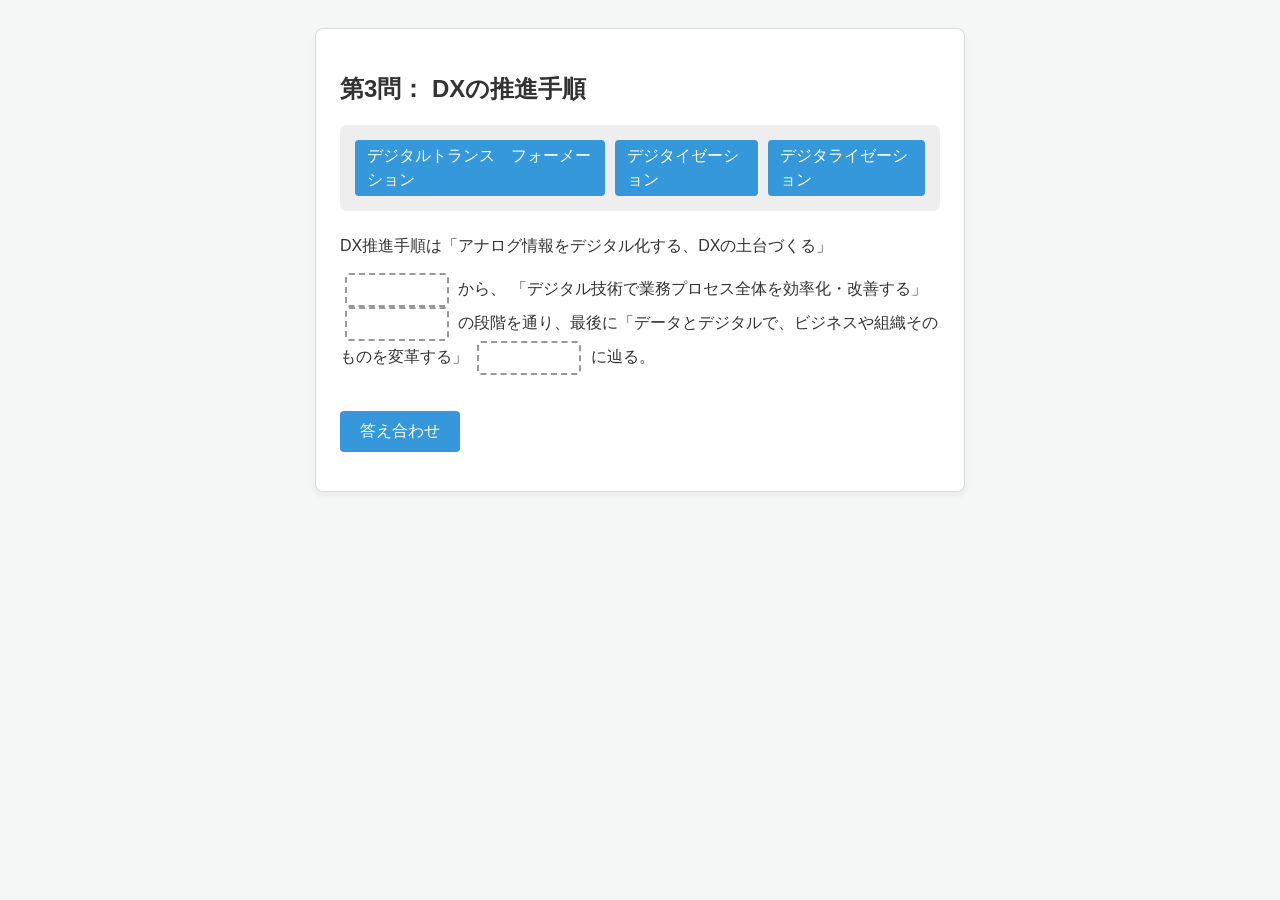
<file: fe_proj/question00.html>
<!DOCTYPE html>
<html lang="ja">
<head>
    <meta charset="UTF-8">
    <title>ドラッグ＆ドロップ穴埋めクイズ</title>
    <link rel="stylesheet" href="style.css" />
    <style>
        /* 単語チップのエリア 　*/
        .word-bank {
            display: flex;
            gap: 10px;
            margin-bottom: 25px;
            padding: 15px;
            background: #eee;
            border-radius: 6px;
            min-height: 40px;
        }
        /* ドラッグできる単語チップ */
        .word-chip {
            background: #3498db;
            color: white;
            padding: 4px 12px;
            border-radius: 4px;
            cursor: grab;
            display: inline-block;
            user-select: none;
            line-height: 1.5;
        }
        .word-chip:active {
            cursor: grabbing;
        }
        /* 文章の中の空欄（ドロップ先）*/
        .drop-zone {
            display: inline-flex;
            align-items: center;
            justify-content: center;
            border: 2px dashed #999;
            background: #fff;
            min-width: 100px;
            height: 30px;
            vertical-align: middle;
            margin: 0 5px;
            border-radius: 4px;
            transition: background 0.2s;
        }
        .drop-zone.hover {
            background: #e0f0ff;
            border-color: #3498db;
        }
        /* 正解・不正解のスタイル */
        .correct {
            background-color: #d4edda !important;
            border-color: #28a745 !important;
        }
        .incorrect {
            background-color: #f8d7da !important;
            border-color: #dc3545 !important;
        }
        button {
            margin-top: 20px;
            padding: 10px 20px;
            font-size: 16px;
            background-color: #3498db;
            color: white;
            border: none;
            border-radius: 4px;
            cursor: pointer;
        }
        button:hover {
            background-color: #3498db;
        }
        #result {
            margin-top: 15px;
            font-weight: bold;
            font-size: 18px;
        }

    </style>
</head>
<body>

<div class="quiz-container">
    <h2>第3問： DXの推進手順</h2>
    
    <!-- 単語置いておく場所 -->
    <div class="word-bank" id="wordBank" ondragover="allowDrop(event)" ondrop="dragToBank(event)">
        <div class="word-chip" draggable="true" ondragstart="drag(event)" id="word1">デジタルトランス​
　フォーメーション</div>
        <div class="word-chip" draggable="true" ondragstart="drag(event)" id="word2">デジタイゼーション</div>
        <div class="word-chip" draggable="true" ondragstart="drag(event)" id="word3">デジタライゼーション</div>
    </div>

    <!-- 問題文 -->
     
    <p>
        DX推進手順は「アナログ情報をデジタル化する、DXの土台づくる」
        <div class="drop-zone" ondragover="allowDrop(event)" ondragenter="dragEnter(event)" ondragleave="dragLeave(event)" ondrop="drop(event)" data-answer="word2"></div>
        から、
        「デジタル技術で業務プロセス全体を効率化・改善する」​
        <div class="drop-zone" ondragover="allowDrop(event)" ondragenter="dragEnter(event)" ondragleave="dragLeave(event)" ondrop="drop(event)" data-answer="word3"></div>
        の段階を通り、最後に「データとデジタルで、ビジネスや組織そのものを変革する」
        <div class="drop-zone" ondragover="allowDrop(event)" ondragenter="dragEnter(event)" ondragleave="dragLeave(event)" ondrop="drop(event)" data-answer="word1"></div>
        に辿る。
    </p>

    <button onclick="checkAnswers()">答え合わせ</button>
    <div id="result"></div>
    <div class="answer-content" id="answer" hidden>
        <p class="correct-answer">
          	<strong>正解：デジタイゼーション、デジタライゼーション、デジタルトランス​
　フォーメーション</strong>
        </p>
        <p class="explanation">
        	<strong>解説：</strong><br />
            	デジタイゼーション：「アナログ情報をデジタル化する,DXの土台づくる」<br>
            	デジタライゼーション：「デジタル技術で業務プロセス全体を効率化・改善する」<br>
            	デジタルトランス​フォーメーション：「データとデジタルで、ビジネスや組織そのものを変革する」
            	<br>
            	<a href="index.html">トップページへ</a>
        </p>
	</div>

</div>

<script>
// ドラッグ開始時：移動する要素のIDを記録
function drag(ev) {
    ev.dataTransfer.setData("text", ev.target.id);
}

// ドロップを受け入れるための設定
function allowDrop(ev) {
    ev.preventDefault();
}

// ドロップゾーンに要素が入った時（見た目の変更）
function dragEnter(ev) {
    if (ev.target.classList.contains('drop-zone') && ev.target.children.length === 0) {
        ev.target.classList.add('hover');
    }
}

// ドロップゾーンから要素が離れた時
function dragLeave(ev) {
    ev.target.classList.remove('hover');
}

// 空欄にドロップされた時の処理
function drop(ev) {
    ev.preventDefault();
    const target = ev.target;
    target.classList.remove('hover');
    
    // ドロップ先が空欄、かつ、まだ中に別の単語がない場合だけ受け入れる
    if (target.classList.contains('drop-zone') && target.children.length === 0) {
        const data = ev.dataTransfer.getData("text");
        const draggedElement = document.getElementById(data);
        target.appendChild(draggedElement);
    }
}

// 上の単語エリアに戻された時の処理
function dragToBank(ev) {
    ev.preventDefault();
    if (ev.target.id === "wordBank") {
        const data = ev.dataTransfer.getData("text");
        const draggedElement = document.getElementById(data);
        ev.target.appendChild(draggedElement);
    }
}

// 答え合わせ
function checkAnswers() {
    const zones = document.querySelectorAll('.drop-zone');
    let score = 0;

    zones.forEach(zone => {
        zone.classList.remove('correct', 'incorrect');
        
        const correctAnswer = zone.getAttribute('data-answer');
        const child = zone.firstElementChild; // 空欄の中にある要素

        // 中身があり、そのIDが正解データと一致しているか
        if (child && child.id === correctAnswer) {
            zone.classList.add('correct');
            score++;
        } else {
            zone.classList.add('incorrect');
        }
    });

    const resultDiv = document.getElementById('result');
    resultDiv.textContent = `${zones.length}問中、${score}問正解です！`;
    const answer = document.getElementById("answer");
    answer.removeAttribute('hidden');
}
</script>

</body>
</html>
</file>
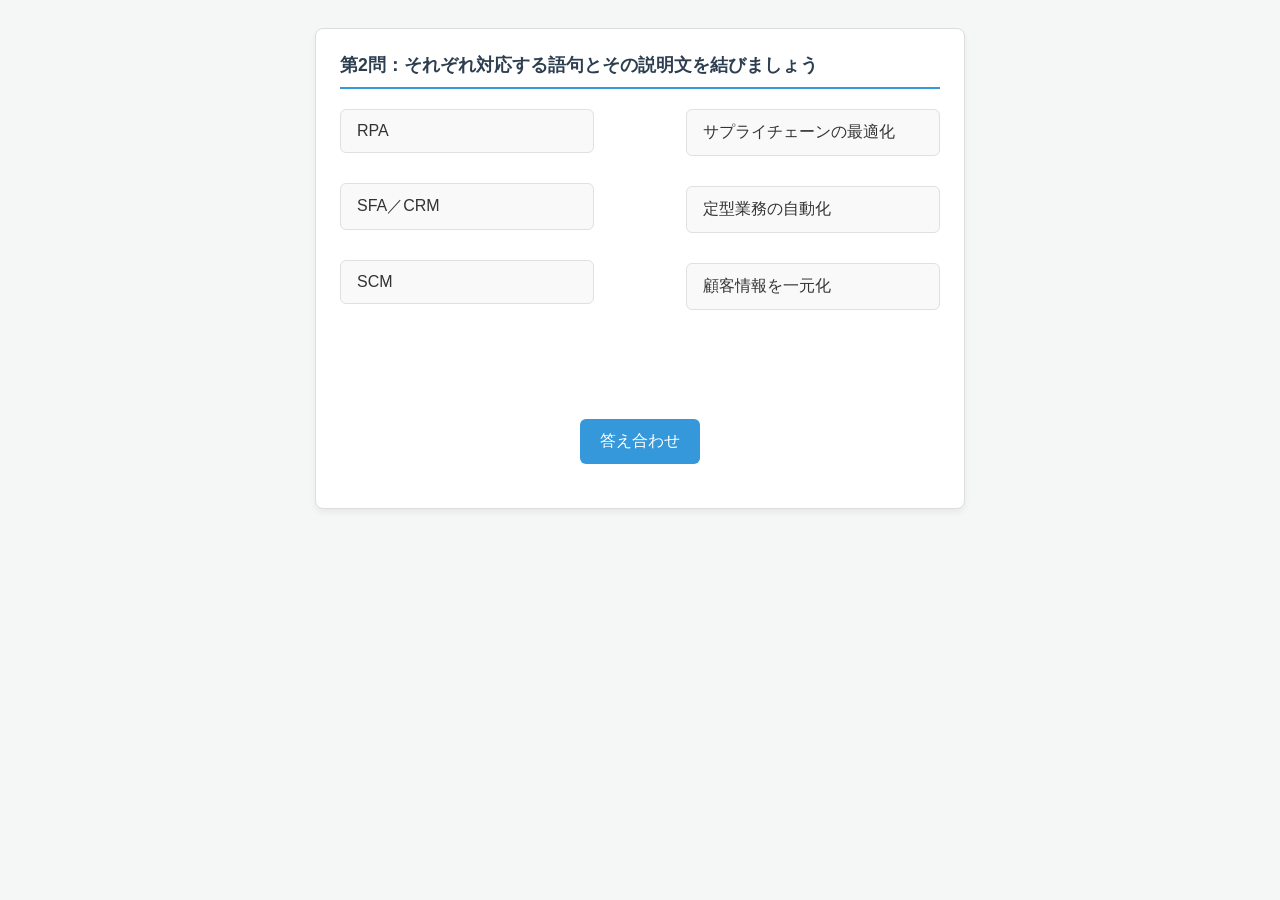
<file: fe_proj/question1.html>
<!doctype html>
<html lang="ja">
    <head>
        <meta charset="UTF-8" />
        <title>DX基本概念問題</title>
        <link rel="stylesheet" href="style.css" />
    </head>
    <body>

<div class="quiz-container">
<h2 class="quiz-question">
第2問：それぞれ対応する語句とその説明文を結びましょう
</h2>
<div class="match-container" id="container">
<svg id="svg"></svg>

<!-- 左 -->

<div class="column">
<div class="item left" data-id="A">
RPA
</div>
<div class="item left" data-id="B">
SFA／CRM
</div>
<div class="item left" data-id="C">
SCM
</div>
</div>

<!-- 右 -->

<div class="column">
<div class="item right" data-id="1">
サプライチェーンの最適化
</div>
<div class="item right" data-id="2">
定型業務の自動化
</div>
<div class="item right" data-id="3">
顧客情報を一元化
</div>
</div>
</div>

<div class="button-area">
    <button onclick="checkAnswer()">
        答え合わせ
    </button>
</div>

<div id="result"></div>
	<div class="answer-content" id="answer" hidden>
        <p class="correct-answer">
          	<strong>RPA      ↔ 定型業務の自動化</strong><br>
          	<strong>SFA／CRM ↔ 顧客情報を一元化</strong><br>
          	<strong>SCM      ↔ サプライチェーンの最適化 </strong>
        </p>
        <p class="explanation">
			 <strong>解説：</strong><br />
            	RPA(Robotic Process Automation)：パソコンで行っている事務作業を自動化できるソフトウェアロボット技術<br>
            	SFA(Sales Force Automation)／CRM(Customer Relationship Management)：顧客データを活用して売り上げ拡大を図るツール<br>
            	SCM(Supply Chain Management)：サプライヤーから消費者に至るサプライチェーン全体の最適化を目指して管理すること
            	<br>
           	<br><a href="question00.html">次の問題へ</a>
           	<br>
            	<a href="index.html">トップページへ</a>
        </p>
	</div>
</div>
<script>
let selectedLeft = null;
let selectedRight = null;
const svg = document.getElementById("svg");
const connections = {};
const answers = {
    "A":"2",
    "B":"3",
    "C":"1"
};

// 左選択

document.querySelectorAll(".left").forEach(left=>{
    left.addEventListener("click",()=>{
		if(selectedRight == null){
			document.querySelectorAll(".left")
        	.forEach(l=>l.classList.remove("selected"));
        	selectedLeft = left;
        	left.classList.add("selected");
			return;
		}
		const leftId =
            left.dataset.id;
        const rightId =
            selectedRight.dataset.id;
        removeLine(leftId);
        removeLineByRight(rightId);
        drawLine(left,selectedRight);
        connections[leftId] = rightId;
        selectedRight.classList.remove("selected");
        selectedRight = null;
    });
});

// 右選択

document.querySelectorAll(".right").forEach(right=>{
    right.addEventListener("click",()=>{
        if(selectedLeft == null) {
			document.querySelectorAll(".right")
        	.forEach(l=>l.classList.remove("selected"));
        	selectedRight = right;
        	right.classList.add("selected");
			return;
		}
        const leftId =
            selectedLeft.dataset.id;
        const rightId =
            right.dataset.id;
        removeLine(leftId);
        removeLineByRight(rightId);
        drawLine(selectedLeft,right);
        connections[leftId] = rightId;
        selectedLeft.classList.remove("selected");
        selectedLeft = null;
    });
});

function drawLine(left,right){
    const rect1 =
        left.getBoundingClientRect();
    const rect2 =
        right.getBoundingClientRect();
    const containerRect =
        document.getElementById("container")
        .getBoundingClientRect();
    const x1 =
        rect1.right - containerRect.left;
    const y1 =
        rect1.top + rect1.height/2
        - containerRect.top;
    const x2 =
        rect2.left - containerRect.left;
    const y2 =
        rect2.top + rect2.height/2
        - containerRect.top;
    const line =
        document.createElementNS(
            "http://www.w3.org/2000/svg",
            "line"
        );
    line.setAttribute("x1",x1);
    line.setAttribute("y1",y1);

    line.setAttribute("x2",x2);
    line.setAttribute("y2",y2);

    line.setAttribute("stroke","#3498db");

    line.setAttribute("stroke-width","4");

    line.dataset.left =
        left.dataset.id;
    line.dataset.right =
        right.dataset.id;
    svg.appendChild(line);
}


function removeLine(leftId){
    document.querySelectorAll("line")
    .forEach(line=>{
        if(line.dataset.left == leftId){
            line.remove();
        }
    });
}

function removeLineByRight(rightId){
    document.querySelectorAll("line")
    .forEach(line=>{
        if(line.dataset.right == rightId){
            line.remove();
        }
    });
}

function checkAnswer(){
    let correct = true;
    for(let key in answers){
        if(connections[key] != answers[key]){
            correct = false;
        }
    }
    const result =
        document.getElementById("result");
    if(correct){
        result.innerHTML = "正解！";
        result.className = "correct";
    }else{
        result.innerHTML = "不正解";
        result.className = "incorrect";
    }
    const answer = document.getElementById("answer");
    answer.removeAttribute('hidden');
}
</script>
</body>
</html>
</file>
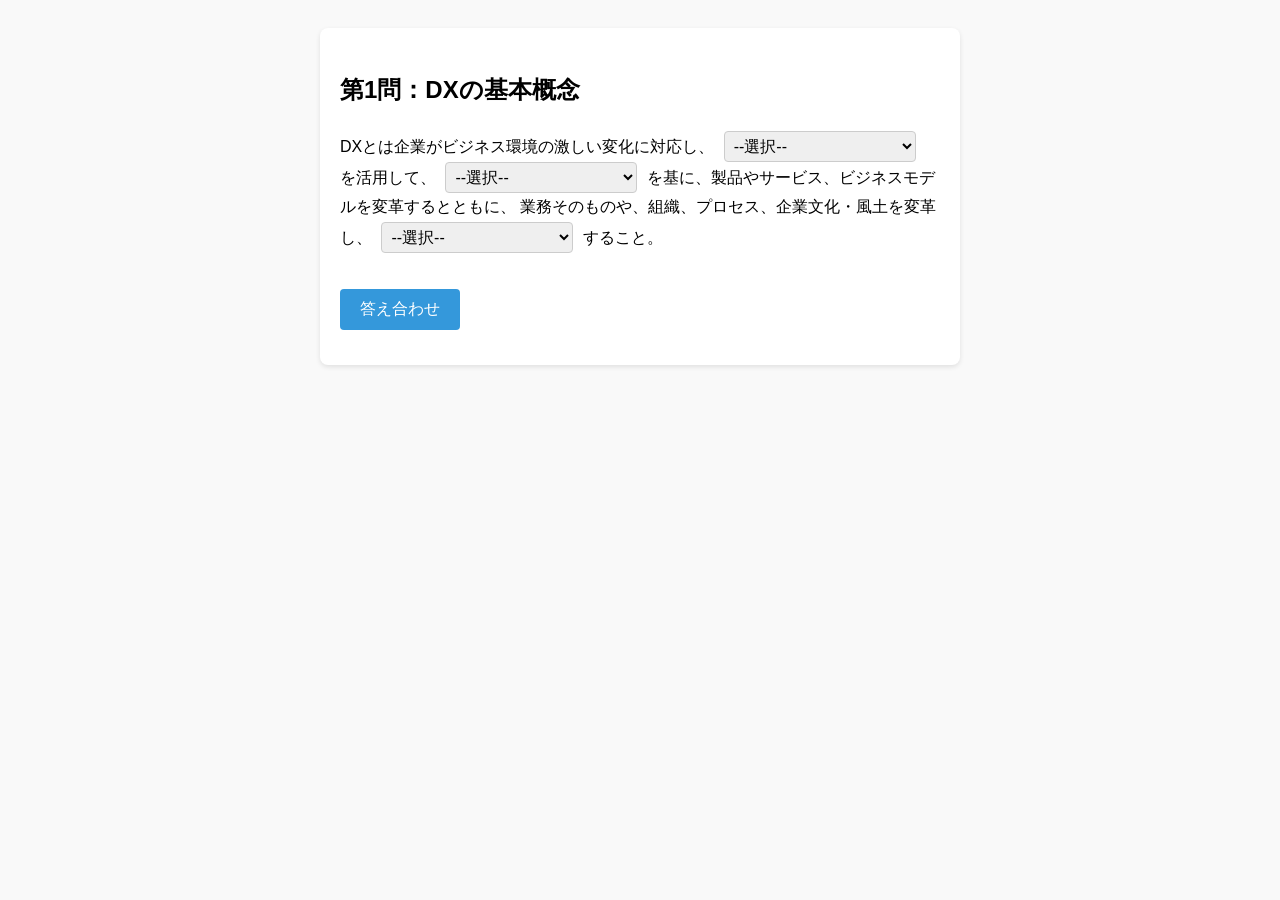
<file: fe_proj/question2.html>
<!DOCTYPE html>
<html lang="ja">
<head>
    <meta charset="UTF-8">
    <title>ドロップダウン穴埋めクイズ</title>
    <style>
        body {
            font-family: sans-serif;
            line-height: 1.8;
            padding: 20px;
            background-color: #f9f9f9;
        }
        .quiz-container {
            background: #fff;
            padding: 20px;
            border-radius: 8px;
            box-shadow: 0 2px 5px rgba(0,0,0,0.1);
            max-width: 600px;
            margin: 0 auto;
        }
        select {
            padding: 5px;
            font-size: 16px;
            margin: 0 5px;
            border: 1px solid #ccc;
            border-radius: 4px;
        }
        /* 正解・不正解の視覚フィードバック用スタイル */
        .correct {
            background-color: #d4edda !important;
            border-color: #28a745 !important;
            color: #155724;
        }
        .incorrect {
            background-color: #f8d7da !important;
            border-color: #dc3545 !important;
            color: #721c24;
        }
        button {
            margin-top: 20px;
            padding: 10px 20px;
            font-size: 16px;
            background-color: #3498db;
            color: white;
            border: none;
            border-radius: 4px;
            cursor: pointer;
        }
        button:hover {
            background-color: #0056b3;
        }
        #result {
            margin-top: 15px;
            font-weight: bold;
            font-size: 18px;
        }
    </style>
</head>
<body>

<div class="quiz-container">
    <h2>第1問：DXの基本概念</h2>
    
    
    <p>
		
        DXとは企業がビジネス環境の激しい変化に対応し、
        <!-- data-answer 属性に正解の value を仕込んでおきます -->
        <select class="quiz-select" data-answer="a">
            <option value="">--選択--</option>
            <option value="b">顧客や社会のニーズ</option>
            <option value="c">競争上の優位性を確立</option>
            <option value="a">データとデジタル技術</option>
        </select>
        を活用して、
        <select class="quiz-select" data-answer="b">
          <option value="">--選択--</option>
            <option value="b">顧客や社会のニーズ</option>
            <option value="c">競争上の優位性を確立</option>
            <option value="a">データとデジタル技術</option>
        </select>
      を基に、製品やサービス、ビジネスモデルを変革するとともに、
    業務そのものや、組織、プロセス、企業文化・風土を変革し、
      
        <select class="quiz-select" data-answer="c">
         <option value="">--選択--</option>
            <option value="b">顧客や社会のニーズ</option>
            <option value="c">競争上の優位性を確立</option>
            <option value="a">データとデジタル技術</option>
        </select>
       すること。
    </p>

    <button onclick="checkAnswers()" class="answer_button">答え合わせ</button>
    <div id="result"></div>
   	<div class="answer-content" id="answer" hidden>
        <p class="correct-answer">
          	<strong>正解：データとデジタル技術、顧客や社会のニーズ、競争上の優位性を確立</strong>
        </p>
        <p class="explanation">
        	<strong>解説：</strong><br />
            	企業がビジネス環境の激しい変化に対応し、データとデジタル技術を活用して、顧客や社会のニーズを基に、製品やサービス、ビジネスモデルを変革するとともに、業務そのものや、組織、プロセス、企業文化・風土を変革し、競争上の優位性を確立すること
            	<br><a href="question1.html">次の問題へ</a>
            	<br><a href="index.html">トップページへ</a>
            	
            	
        </p>
	</div>
</div>

<script>
function checkAnswers() {
    // すべてのセレクトボックスを取得
    const selects = document.querySelectorAll('.quiz-select');
    let score = 0;

    selects.forEach(select => {
        const userAnswer = select.value;
        const correctAnswer = select.getAttribute('data-answer');

        // 一度クラスをリセット
        select.classList.remove('correct', 'incorrect');

        if (userAnswer === correctAnswer) {
            select.classList.add('correct');
            score++;
        } else {
            select.classList.add('incorrect');
        }
    });

    // 結果の表示
    const resultDiv = document.getElementById('result');
    resultDiv.textContent = `${selects.length}問中、${score}問正解です！`;
    const answer = document.getElementById("answer");
    answer.removeAttribute('hidden');
}
</script>

</body>
</html>
</file>
<file: fe_proj/style.css>
/* 全体のフォント設定 */
body {
    font-family:
        "Helvetica Neue", Arial, "Hiragino Kaku Gothic ProN", "Hiragino Sans",
        Meiryo, sans-serif;
    color: #333;
    padding: 20px;
    background-color: #f4f7f6;
}

/* 問題の枠組み */
.quiz-container {
    background-color: #ffffff;
    border: 1px solid #ddd;
    border-radius: 8px;
    padding: 24px;
    max-width: 600px;
    margin: 0 auto 24px auto;
    box-shadow: 0 4px 6px rgba(0, 0, 0, 0.05);
}

/* 問題文 */
.quiz-question {
    margin-top: 0;
    font-size: 1.1rem;
    color: #2c3e50;
    border-bottom: 2px solid #3498db;
    padding-bottom: 10px;
    margin-bottom: 20px;
}

/* 選択肢のレイアウト */
.quiz-options {
    display: flex;
    flex-direction: column;
    gap: 12px; /* 選択肢同士の隙間 */
    margin-bottom: 24px;
}

/* 選択肢のラベル（クリックしやすくする） */
.quiz-options label {
    display: block;
    padding: 12px 16px;
    background-color: #f9f9f9;
    border: 1px solid #e0e0e0;
    border-radius: 6px;
    cursor: pointer;
    transition: all 0.2s ease;
}

/* マウスを乗せた時の効果 */
.quiz-options label:hover {
    background-color: #eef5fa;
    border-color: #3498db;
}

/* ラジオボタン自体の余白調整 */
.quiz-options input[type="radio"] {
    margin-right: 10px;
    transform: scale(1.2); /* 少し大きくして押しやすく */
}

/* 解答・解説の開閉部分 */
.quiz-answer {
    background-color: #fcfcfc;
    border: 1px solid #e0e0e0;
    border-radius: 6px;
    overflow: hidden;
}

/* 「解答と解説を見る」のテキスト部分 */
.quiz-answer summary {
    padding: 12px 16px;
    font-weight: bold;
    color: #ffffff;
    background-color: #3498db;
    cursor: pointer;
    list-style: none; /* デフォルトの三角形を消す（一部ブラウザ用） */
}

/* デフォルトの三角形を消す（Safari等用） */
.quiz-answer summary::-webkit-details-marker {
    display: none;
}

/* 開いたときの解説の中身 */
.answer-content {
    padding: 16px;
    border-top: 1px solid #e0e0e0;
}

.correct-answer {
    color: #e74c3c;
    font-size: 1.1rem;
    margin-top: 0;
}

.explanation {
    margin-bottom: 0;
    line-height: 1.6;
}

/* ===== 線結び ===== */

.match-container{
    display:flex;
    justify-content:space-between;
    position:relative;
    min-height:250px;
}

.column{
    display:flex;
    flex-direction:column;
    gap:30px;
}

.item{
    width:220px;
    padding:12px 16px;
    background:#f9f9f9;
    border:1px solid #e0e0e0;
    border-radius:6px;
    cursor:pointer;
    transition:all 0.2s ease;
}

.item:hover{
    background-color:#eef5fa;
    border-color:#3498db;
}

.item.selected{
    background:#d6ebff;
    border-color:#3498db;
}

svg{
    position:absolute;
    width:100%;
    height:100%;
    top:0;
    left:0;
    pointer-events:none;
}

button{

    margin-top:30px;
    padding:12px 20px;
    border:none;
    background:#3498db;
    color:white;
    border-radius:6px;
    font-size:16px;
    cursor:pointer;
}

button:hover{
    background:#2980b9;
}

#result{
    margin-top:20px;
    font-size:24px;
    font-weight:bold;
    text-align:center;
}

.correct{
    color:#27ae60;
}

.incorrect{
    color:#e74c3c;
}

.button-area{
    display:flex;
    justify-content:center;
    margin-top:30px;
}
</file>
